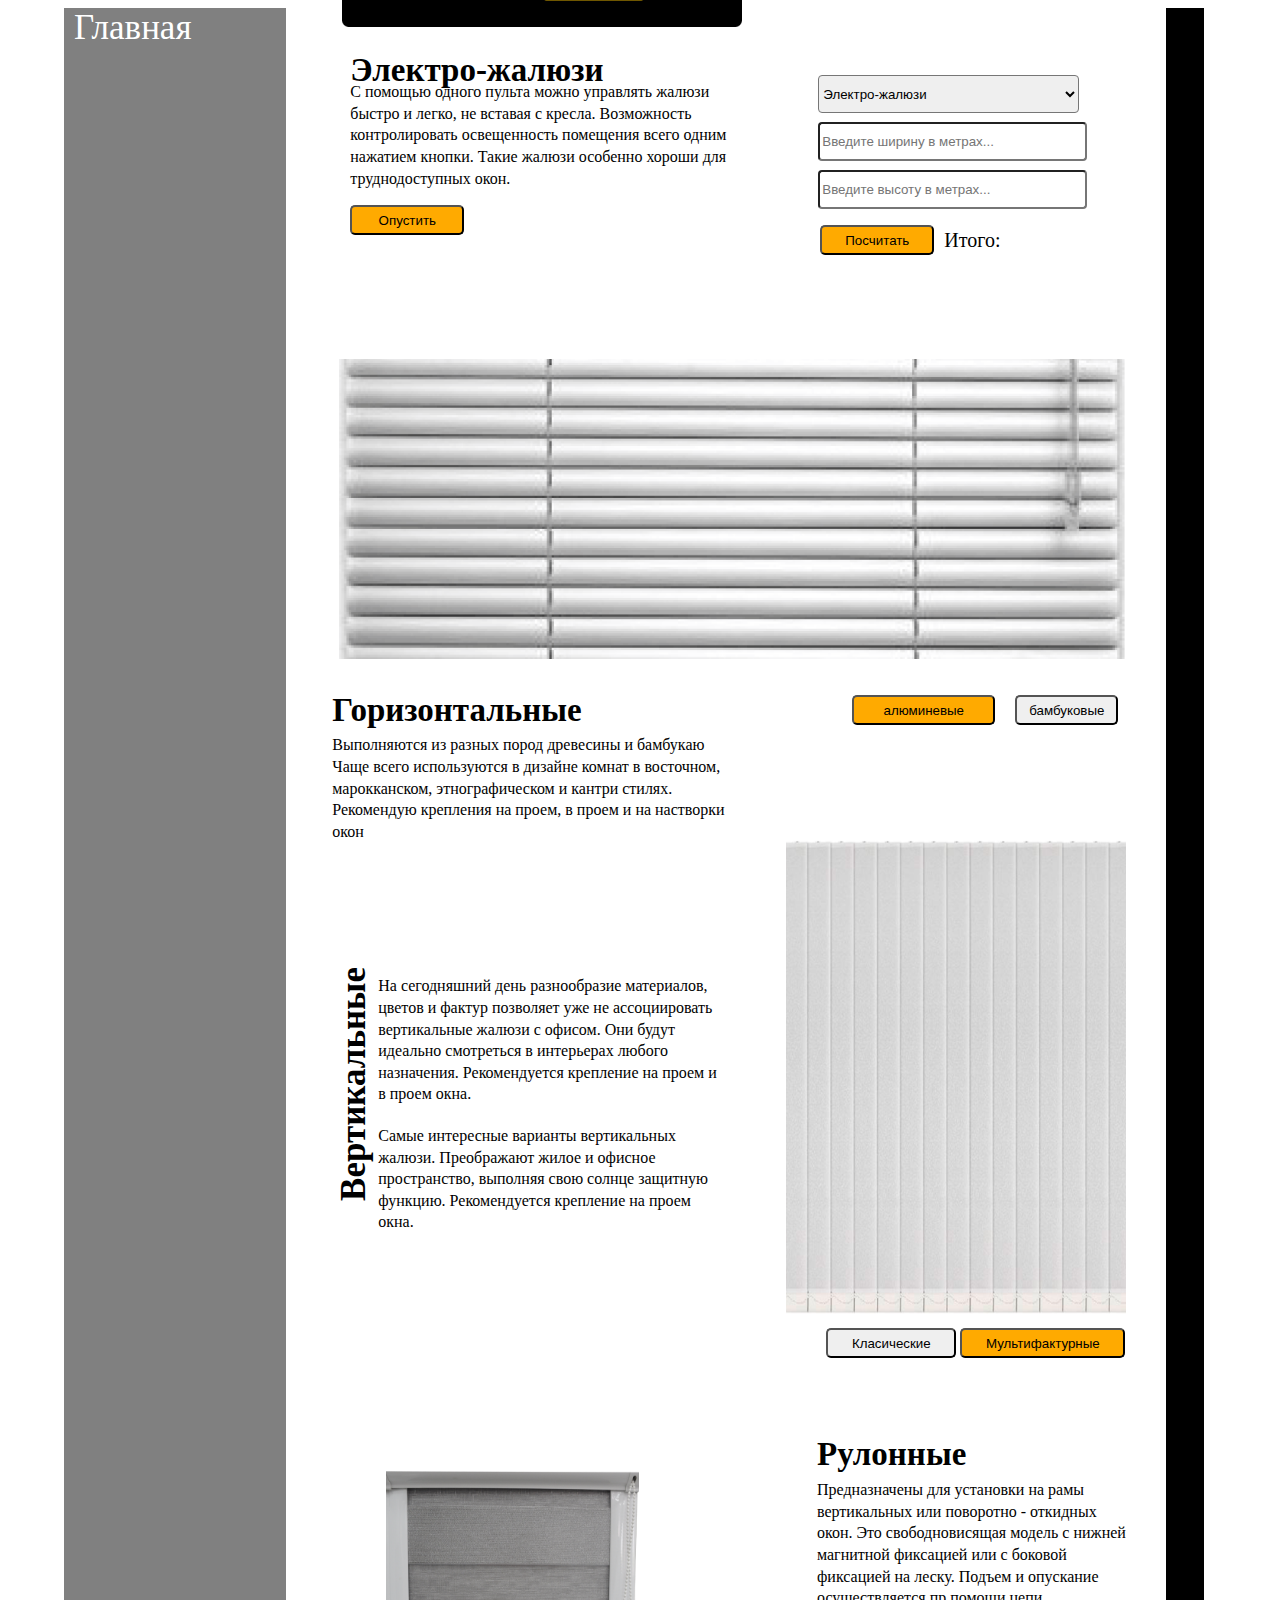
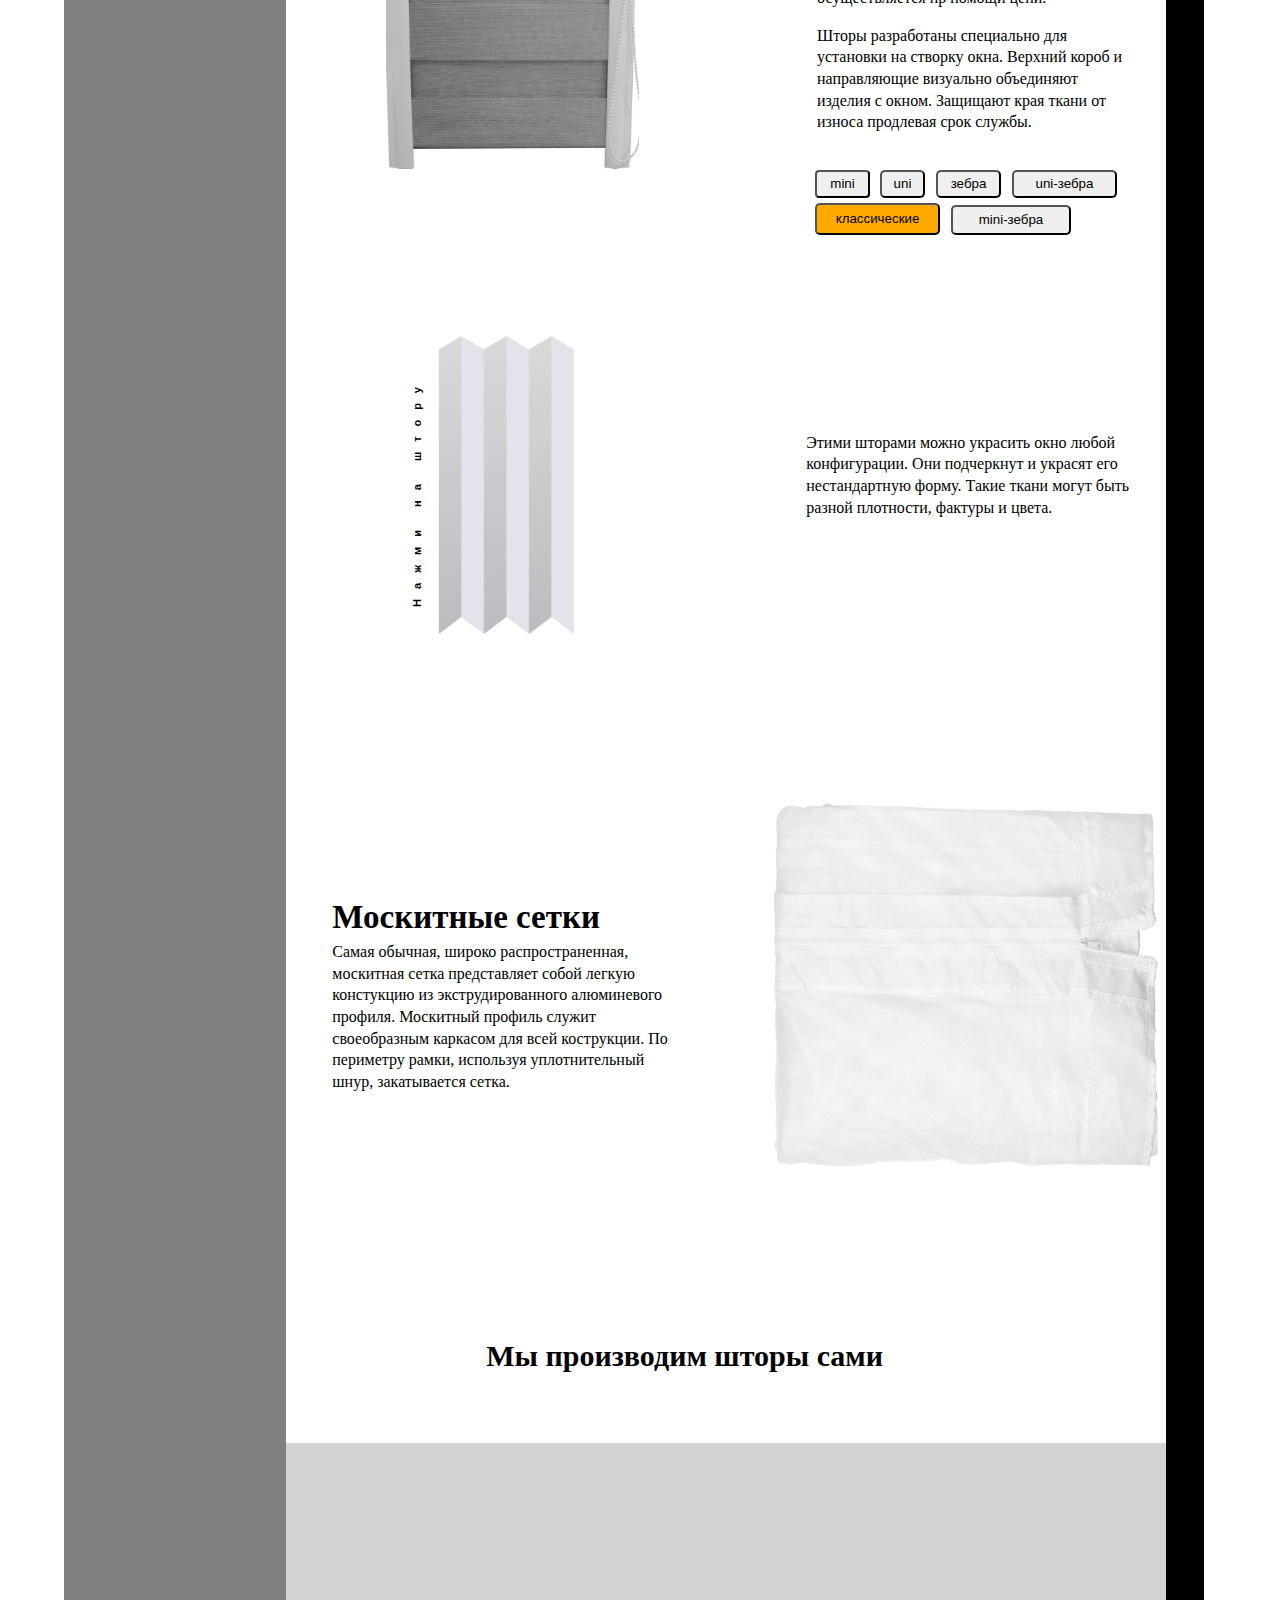
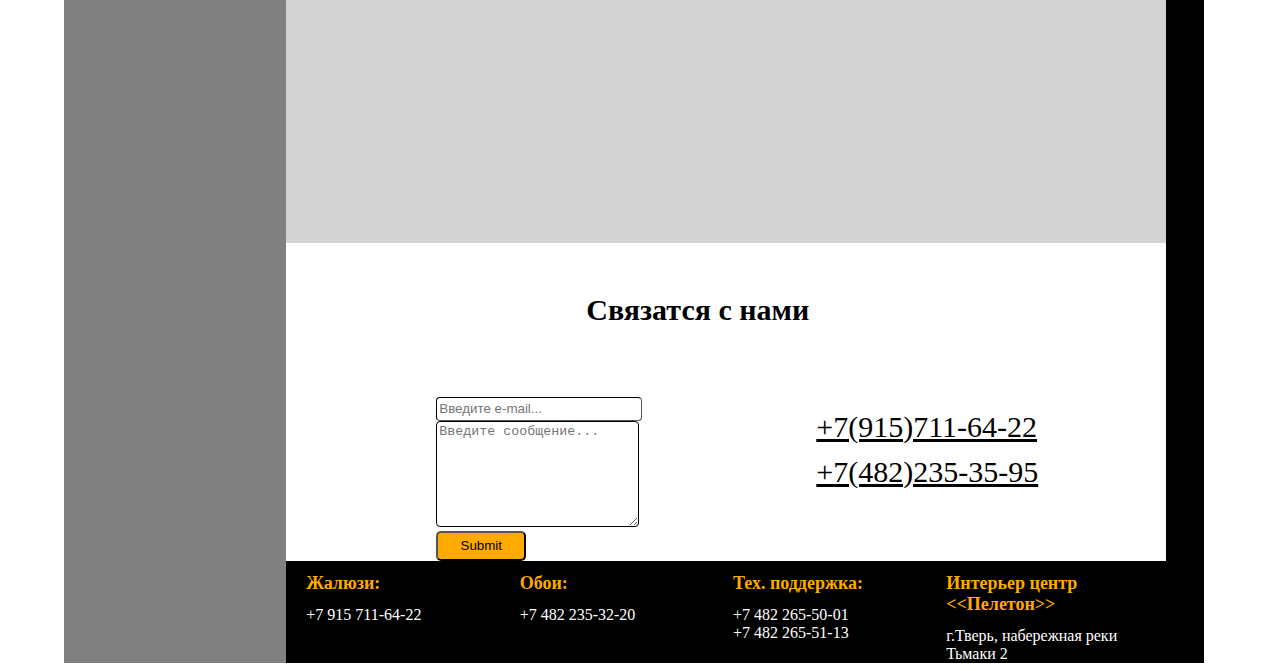
<file: index.html>
<!DOCTYPE html>
<html>
<head>
	<title>OBI</title>
	<meta charset="utf-8">
	<link rel="stylesheet" type="text/css" href="index.css">
</head>
<body>
	<section class="width-site">
		<div class="menu">
			<a class="outlines" href="index.html">Главная</a>
		</div>
		<div class="content">
			<img src="электро-жалюзи вид 2.png" class="slider slider-hide" id="vid-1" onclick="Vid1()">
			<section class="electric">
				<div>
				<h1>Электро-жалюзи</h1>
				<p class="electro">С помощью одного пульта можно управлять жалюзи быстро и легко, не вставая с кресла. Возможность контролировать освещенность помещения всего одним нажатием кнопки. Такие жалюзи особенно хороши для труднодоступных окон.</p>
				<button class="button" onclick="Vid2()">Опустить</button>
				</div>
				<div class="select">
					<select>
						<option>Электро-жалюзи</option>
						<option>Шторы</option>
					</select>
					<input id="int-1" type="text" placeholder="Введите ширину в метрах...">
					<input id="int-2" type="text" placeholder="Введите высоту в метрах...">
					<div class="buttons">
						<button class="prog" onclick="multi()">Посчитать</button>
						<section class="itog">Итого:</section>
						<section class="resultat" id="result-multi"></section>
					</div>
				</div>
			</section>
			<img class="alum" src="voo.png" id="alu">
			<img class="bamboo" src="бамбук.png" id="bamboo">
            <section class="buttons">
            	<div class="gor">
            		<h2>Горизонтальные</h2>
            		<p class="goriz">Выполняются из разных пород древесины и бамбукаю Чаще всего используются в дизайне комнат в восточном, марокканском, этнографическом и кантри стилях. Рекомендую крепления на проем, в проем и на настворки окон</p>
            	</div>
            	<button onclick="Alu()" class="but">алюминевые</button>
            	<button onclick="Bamboo()" class="buts">бамбуковые</button>
            </section>
            <section class="vertical">
            	<h3>Вертикальные</h3>
            	<div>
            	<p class="vert">На сегодняшний день разнообразие материалов, цветов и фактур позволяет уже не ассоциировать вертикальные жалюзи с офисом. Они будут идеально смотреться в интерьерах любого назначения. Рекомендуется крепление на проем и в проем окна.</p>
            	<p class="verts">Самые интересные варианты вертикальных жалюзи. Преображают жилое и офисное пространство, выполняя свою солнце защитную функцию. Рекомендуется крепление на проем окна.</p>
            	</div>
            	<img class="ver" src="deg.png" id="multif">
            	<img class="img" src="зебра.png" id="class">
            </section>
                <button onclick="Classic()" class="mult">Класические</button>
                <button onclick="Multic()" class="clas">Мультифактурные</button>
                <section class="rulonie">
                	<img src="uni.png" class="rulon">
                	<div class="text">
                		<h4>Рулонные</h4>
                		<p class="rulo">Предназначены для установки на рамы вертикальных или поворотно - откидных окон. Это свободновисящая модель с нижней магнитной фиксацией или с боковой фиксацией на леску. Подъем и опускание осуществляется пр помощи цепи.</p>
                		<p class="ruloni">Шторы разработаны специально для установки на створку окна. Верхний короб и направляющие визуально объединяют изделия с окном. Защищают края ткани от износа продлевая срок службы.</p>
                		<div class="mini">
                			<button class="minik">mini</button>
                			<button class="uni">uni</button>
                			<button class="zebra">зебра</button>
                			<button class="uni-zeb">uni-зебра</button>
                		</div>
                		<div class="mini">
                			<button class="classik">классические</button>
                			<button class="mini-zeb">mini-зебра</button>
                		</div>
                	</div>
                </section>
                <section class="block">
                	<div class="plisses">
                		<button onclick="Plis()" id="click">
                			<h5>Нажми на штору</h5>
                			<img src="plis.png">
                		</button>
                		<button onclick="Plisse()" class="img" id="onclick">
                			<img src="plise.png">
                		</button>
                	</div>
                	<div class="pov">
                		<p class="eye">Этими шторами можно украсить окно любой конфигурации. Они подчеркнут и украсят его нестандартную форму. Такие ткани могут быть разной плотности, фактуры и цвета.</p>
                	</div>
                </section>
                <section class="moskitnaya">
                	<div class="mos">
                	<h2>Москитные сетки</h2>
                    <p class="gorizs">Самая обычная, широко распространенная, москитная сетка представляет собой легкую констукцию из экструдированного алюминевого профиля. Москитный профиль служит своеобразным каркасом для всей кострукции. По периметру рамки, используя уплотнительный шнур, закатывается сетка.</p>
                    </div>
                    <div>
                    	<img src="moskit.png" class="moskit">
                    </div>
                </section>
                <h6>Мы производим шторы сами</h6>
                <div class="shtori"></div>
                <h6 class="sbz">Связатся с нами</h6>
                <section class="tels">
			    <div class="input">
				  <input type="email" placeholder="Введите e-mail...">
				  <textarea placeholder="Введите сообщение..."></textarea>
				  <input type="submit">
			</div>
			<div class="tel">
				<a class="tel1" href="tel:+79157116422">+7(915)711-64-22</a>
				<a class="tel2" href="tel:+74822353595">+7(482)235-35-95</a>
			</div>
		</section>
		<footer>
			<section class="fot">
				<div class="footer">
					<h1 class="zal">Жалюзи:</h1>
					<a class="outline" href="tel:+79157116422">+7 915 711-64-22</a>
				</div>
				<div class="ob">
					<h1 class="oboi">Обои:</h1>
					<a class="outline" href="tel:+74822353220">+7 482 235-32-20</a>
				</div>
				<div class="texp">
					<h1 class="tex">Тех. поддержка:</h1>
					<a class="outline" href="tel:+74822655001">+7 482 265-50-01</a>
					<a class="outline" href="tel:+74822655113">+7 482 265-51-13</a>
				</div>
				<div class="int">
					<h1 class="inter">Интерьер центр <<Пелетон>></h1>
					<a class="outline" href="map.html">г.Тверь, набережная реки Тьмаки 2</a>
				</div>
			</section>
		</footer>
                </div>
		</div>
		<div class="margin"></div>
	</section>
<script type="text/javascript" src="index.js"></script>
</body>
</html>
</file>
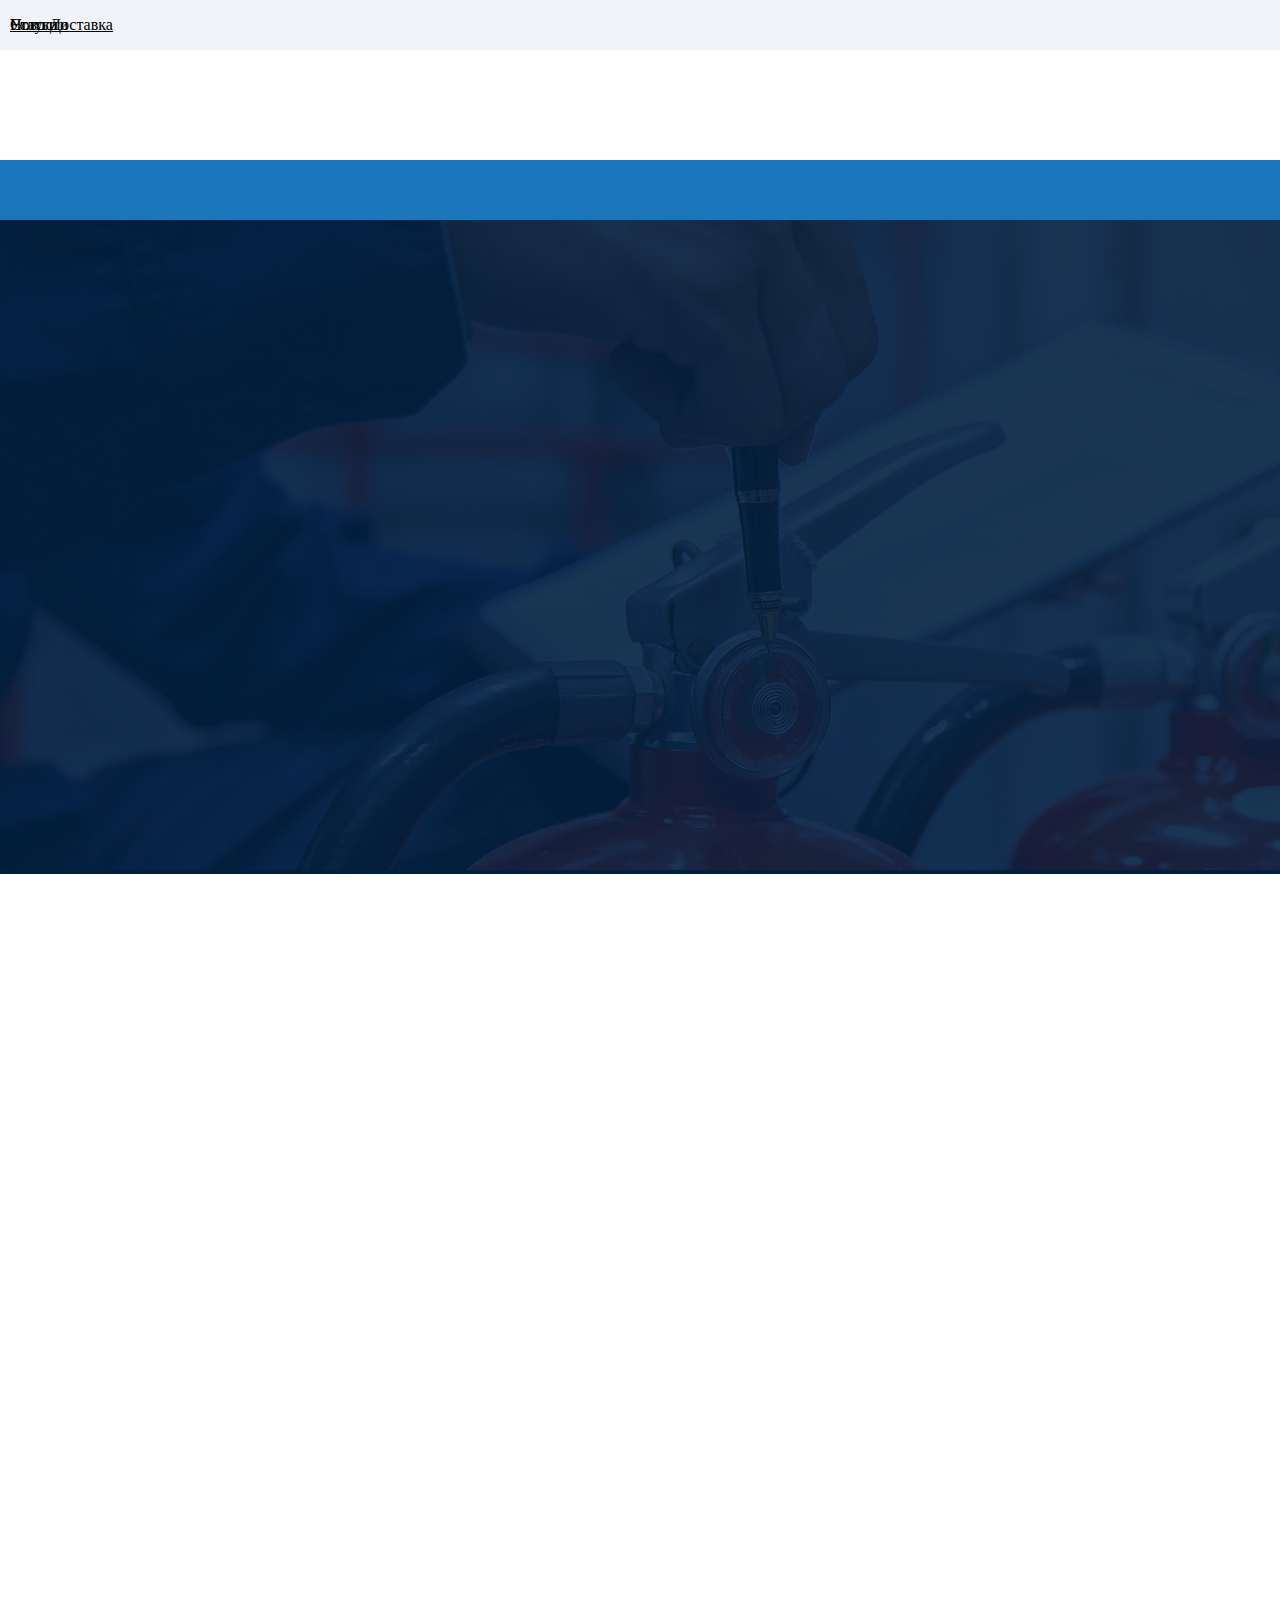
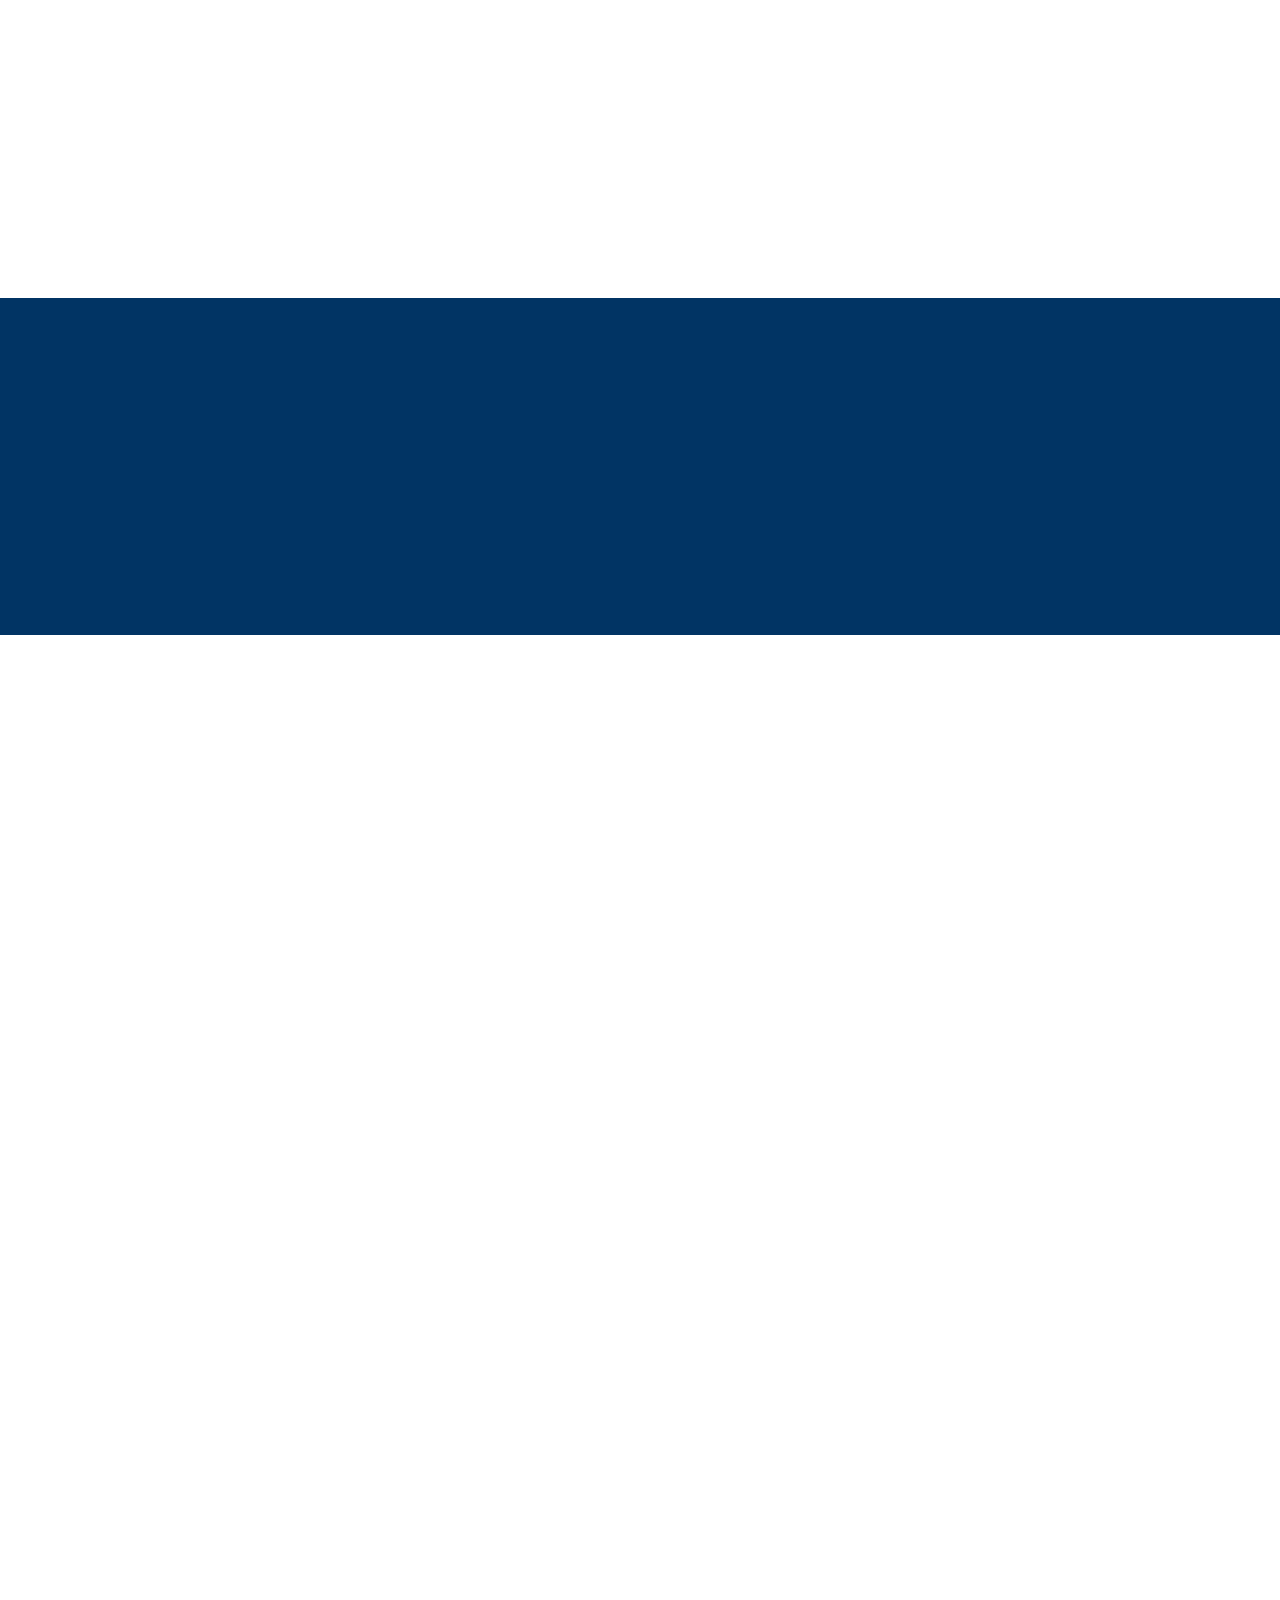
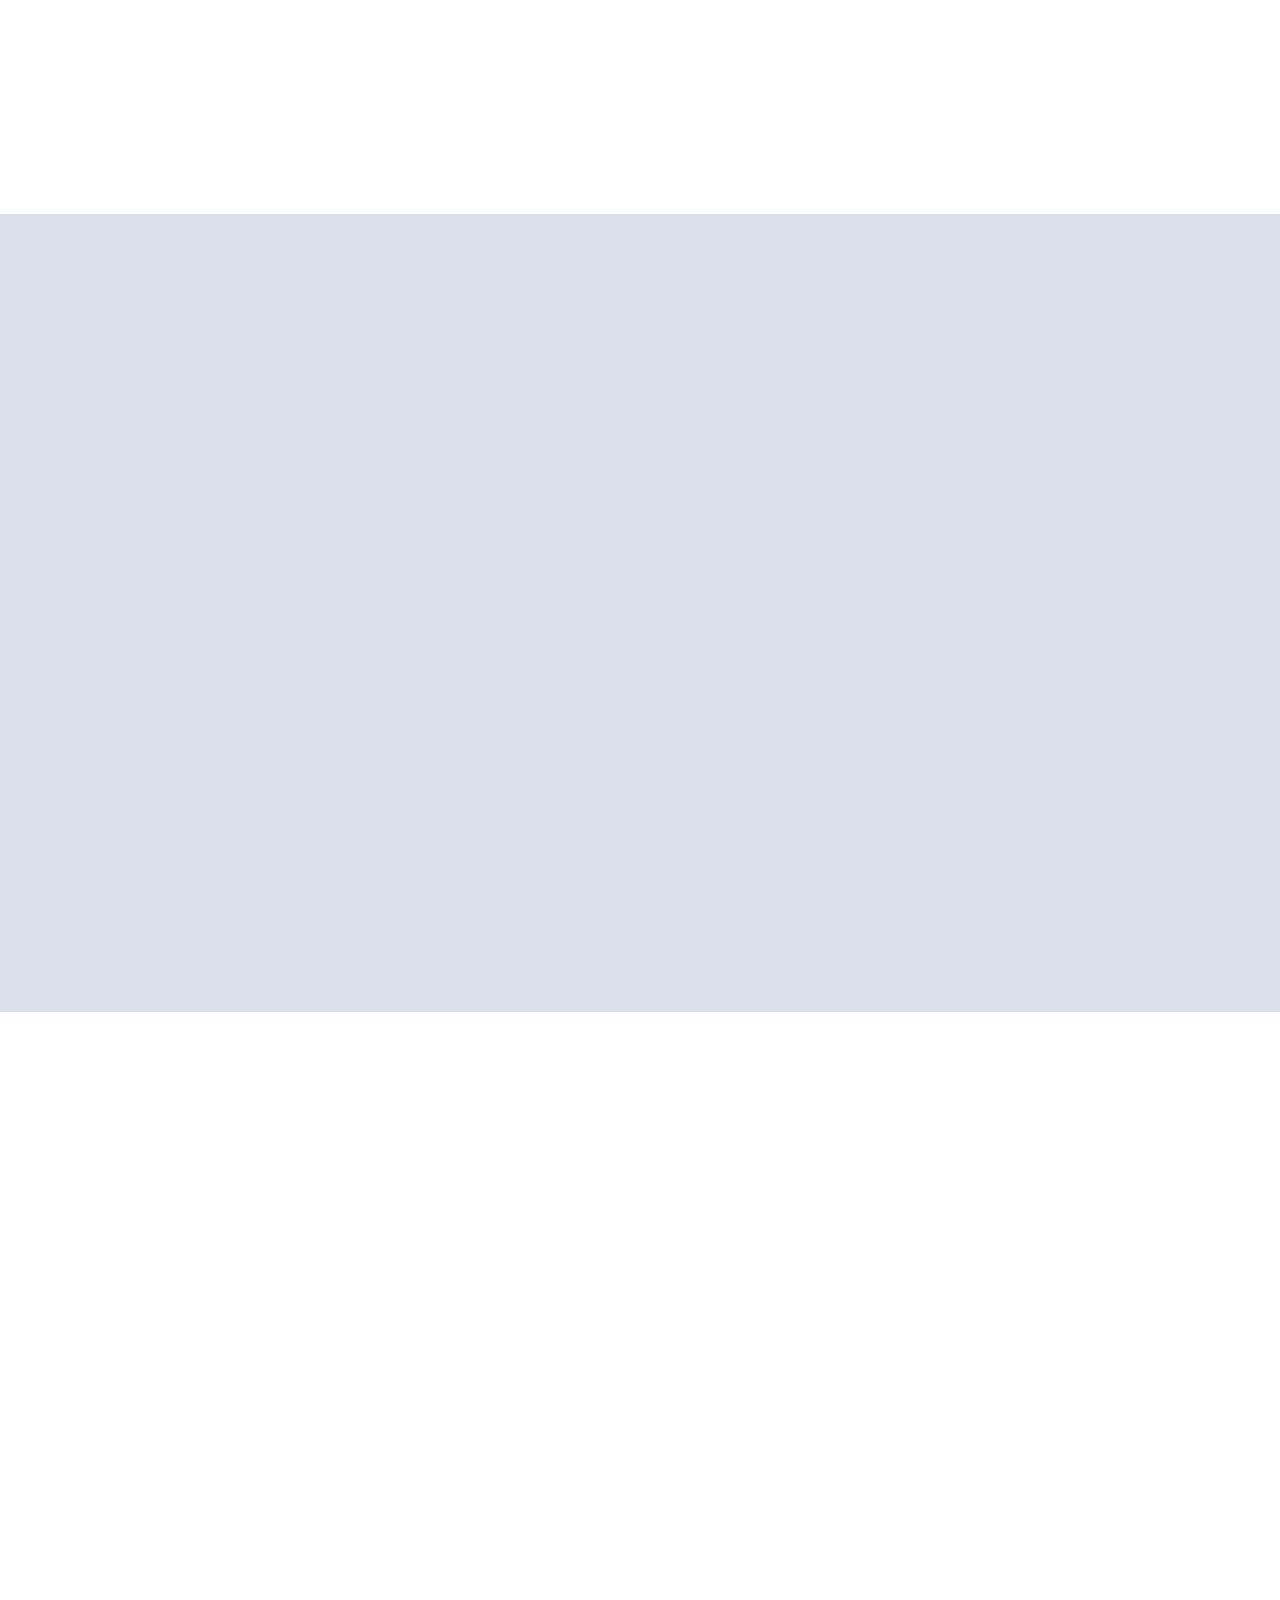
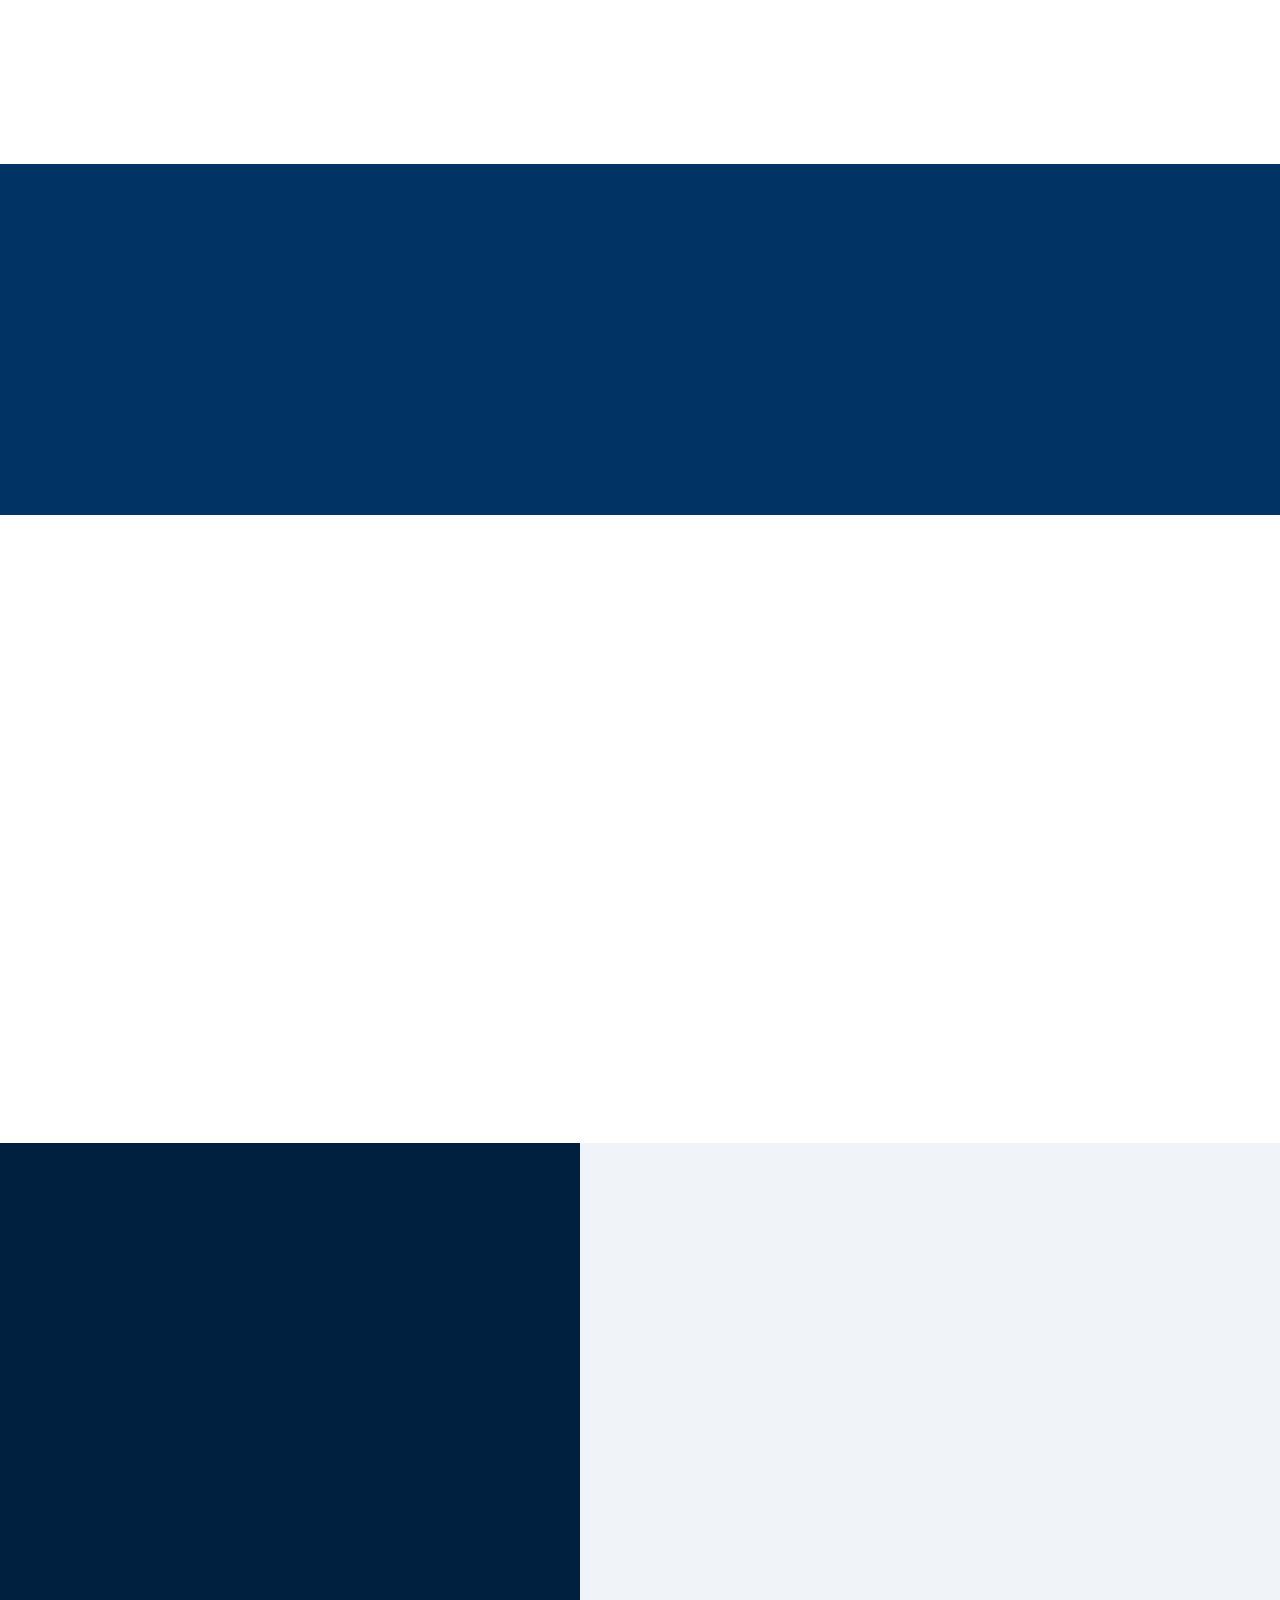
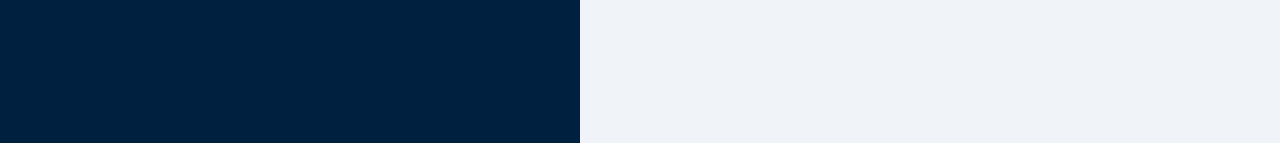
<file: Новая папка/html/index.html>
<!DOCTYPE html>
<html>
   <head>
      <title>FireMaN</title>
      <meta charset="utf-8">
      <link rel="stylesheet" type="text/css" href="../css/index.css">
   </head>
   <body>
      <div class="background">
         <div></div>
         <div></div>
         <div>
            <img src="../resorses/фон.png">
         </div>
         <div></div>
         <div></div>
         <div></div>
         <div>
            <div class="first-part"></div>
            <div class="second-part"></div>
         </div>
      </div>
      <div class="width">
         <main>
            <header>
               <div class="verx">
                  <a class="dos" href="">Доставка</a>
                  <a class="dos dock" href="">Новости</a>
                  <a class="dos dock" href="">Статьи</a>
                  <a class="dos dock" href="">Услуги</a>
               </div>
               <div class=""></div>
               <div class=""></div>
            </header>
         </main>
      </div>
   </body>
</html>
</file>
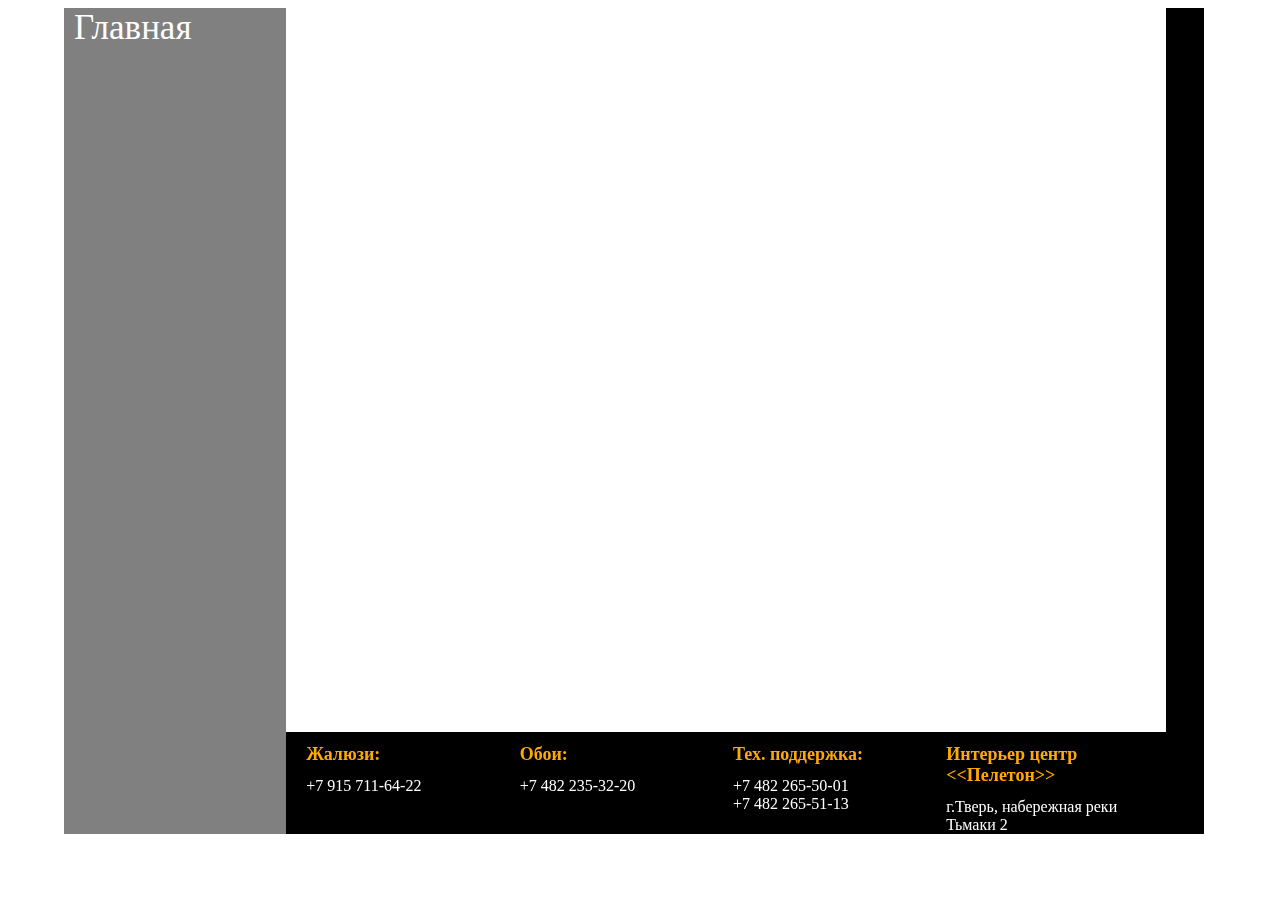
<file: map.html>
<!DOCTYPE html>
<html>
<head>
	<title>OBI</title>
	<meta charset="utf-8">
	<link rel="stylesheet" type="text/css" href="index.css">
</head>
<body>
<section class="width-site">
		<div class="menu">
			<a class="outlines" href="index.html">Главная</a>
		</div>
		<div class="content">
			<iframe src="https://yandex.ru/map-widget/v1/?um=constructor%3Ac39c5d088bd90aca4dbb4e753b7c185338c5bc615df28ed6b22d857f3651a193&amp;source=constructor" width="880" height="720" frameborder="0"></iframe>
			<footer>
			<section class="fot">
				<div class="footer">
					<h1 class="zal">Жалюзи:</h1>
					<a class="outline" href="tel:+79157116422">+7 915 711-64-22</a>
				</div>
				<div class="ob">
					<h1 class="oboi">Обои:</h1>
					<a class="outline" href="tel:+74822353220">+7 482 235-32-20</a>
				</div>
				<div class="texp">
					<h1 class="tex">Тех. поддержка:</h1>
					<a class="outline" href="tel:+74822655001">+7 482 265-50-01</a>
					<a class="outline" href="tel:+74822655113">+7 482 265-51-13</a>
				</div>
				<div class="int">
					<h1 class="inter">Интерьер центр <<Пелетон>></h1>
					<a class="outline" href="map.html">г.Тверь, набережная реки Тьмаки 2</a>
				</div>
			</section>
		</footer>
		</div>
		<div class="margin"></div>
	</section>
</body>
</html>
</file>
<file: index.css>
body{
	display: flex;
	justify-content: center;
}
.img{
	display: none;
}
.bamboo{
	display: none;
}
.width-site{
	width: 1152px;
	display: flex;
	justify-content: space-between;
}
.menu{
	background-color: gray;
	width: 224px;
}
.content{
	width: 880px;
}
.margin{
	background-color: black;
	width: 38px;
	margin-right: 12px;
}
.electric{
	margin-top: 22px;
	display: flex;
	justify-content: space-between;
	margin-left: 64px;
}
h1{
	font-size: 33px;
}
.electro{
	margin-top: -30px;
	width: 400px;
    line-height: 1.35;
}
select{
	width: 261px;
	height: 38px;
	margin-right: 0px;
	margin-top: 45px;
	border-radius: 4px;
	margin-left: 68px;
}
input[type=text]{
	width: 261px;
	height: 33px;
	margin-right: 0px;
	margin-top: 9px;
	border-radius: 4px;
	margin-left: 68px;
}
.button{
	width: 114px;
	height: 30px;
	border-radius: 5px;
	background-color:  #FFAA00;
}
.buttons{
	display: flex;
	justify-content: space-between;
}
.prog{
	width: 114px;
	height: 30px;
	border-radius: 5px;
	background-color:  #FFAA00;
	margin-left: 70px;
	margin-top: 16px;
}
.itog{
	font-size: 20px;
	margin-top: 20px;
	margin-left: 10px
}
#result-multi{
	margin-right: 210px;
	margin-top: 25px;
}
.alum{
	margin-top: 104px;
	width: 800px;
	height: 300px;
	margin-left: 47px;
}
h2{
	margin-left: 46px;
	font-size: 33px;
	margin-top: 29px;
}
.goriz{
    margin-top: -22px;
	width: 400px;
    line-height: 1.35;
    margin-left: 46px;
}
.but{
	width: 143px;
	height: 30px;
	border-radius: 5px;
	background-color:  #FFAA00;
	margin-top: 32px;
	margin-left: 100px;

}
.buts{
	width: 103px;
	height: 30px;
	border-radius: 5px;
	margin-top: 32px;
	margin-right: 48px;
	border-color: black;
}
#bamboo{
	margin-top: 104px;
	width: 900px;
	height: 300px;
}
h3{
	transform: rotate(270deg);
	font-size: 35px;
	margin-top: 17px;
	margin-left: 140px;
}
.vertical{
	display: flex;
	justify-content: space-between;
}
.vert{
	width: 350px;
	margin-left: -340px;
	margin-top: 117px;
	line-height: 1.35;
}
.verts{
	width: 350px;
	margin-left: -340px;
	margin-top: 20px;
	line-height: 1.35;
}
.ver{
	width: 340px;
	height: 530px;
	margin-right: 40px;
    margin-top: -30px;
}
.clas{
	width: 165px;
	height: 30px;
	border-radius: 5px;
	background-color:  #FFAA00;
	margin-top: -60px;
}
.mult{
	margin-left: 540px;
	width: 130px;
	height: 30px;
	border-radius: 5px;
	border-color: black;
}
#multif{
	width: 340px;
	height: 500px;
	margin-right: 40px;
    margin-top: -30px;
}
#class{
	width: 340px;
	height: 485px;
	margin-right: 40px;
    margin-top: -15px;
}
.rulonie{
	display: flex;
	justify-content: space-between;
	margin-top: 113px;
}
.rulon{
	width: 253px;
	height: 298px;
	margin-left: 100px;
}
h4{
	margin-right: 200px;
	font-size: 33px;
	margin-top: -35px;
}
.rulo{
	margin-top: -38px;
	margin-left: 0px;
	width: 310px;
    line-height: 1.35;
}
.ruloni{
	margin-top: 15px;
	margin-left: 0px;
	width: 310px;
    line-height: 1.35;
}
.mini{
	margin-top: 37px;
	display: flex;
	margin-left: -14px;
}
.minik{
	border-radius: 4px;
	margin-left: 12px;
	height: 28px;
	border-color: black;
	width: 55px;
}
.classik{
	border-radius: 5px;
	background-color: #FFAA00;
	border-radius: 5px;
	margin-left: 12px;
	height: 32px;
	width: 125px;
	margin-top: -32px;
}
.uni{
	border-radius: 5px;
	margin-left: 12px;
	height: 28px;
	border-color: black;
	width: 45px;
	margin-left: 10px;
}
.zebra{
	border-radius: 5px;
	margin-left: 12px;
	height: 28px;
	border-color: black;
	width: 65px;
	margin-left: 11px;
}
.uni-zeb{
	border-radius: 5px;
	margin-left: 12px;
	height: 28px;
	border-color: black;
	width: 105px;
	margin-left: 11px;
}
.mini-zeb{
	border-radius: 5px;
	margin-left: 12px;
	height: 30px;
	border-color: black;
	width: 120px;
	margin-left: 11px;
	margin-top: -30px;
}
h5{
	transform: rotate(270deg);
	position: absolute;
	margin-top: 150px;
	margin-left: 10px;
	letter-spacing: 10px;
}
.plisses{
	margin-top: 100px;
	display: flex;
	justify-content: flex-end;
	width: 440px;
	height: 300px;
}
#click, #onclick{
	position: relative;
	border:none;
	background: none;
	outline: none;
}
#click, #onclick img{
	width: 100%;
}
#click img{
	height: 100%;
}
#onclick img{
	height: 100%;
}
.block{
	display: flex;
	justify-content: space-between;
}
.pov{
	width: 440px;
}
p.eye{
	width: 360px;
	margin-top: 197px;
	margin-left: 80px;
	line-height: 1.35;
}
.moskitnaya{
	margin-top: 150px;
	display: flex;
	justify-content: space-between;
}
.gorizs{
	margin-top: -22px;
	width: 350px;
    line-height: 1.35;
    margin-left: 46px;
}
.moskit{
	width: 400px;
	height: 400px;
	margin-left: 20px;
}
.mos{
	margin-top: 85px;
}
h6{
	font-size: 30px;
	margin-top: 150px;
	margin-left: 200px;
}
.shtori{
	background-color: lightgray;
	height: 400px;
	width: 100%
}
.sbz{
	font-size: 30px;
	margin-top: 50px;
	margin-left: 300px;
}
.input{
	width: 200px;
    margin-left: 150px;
}
input[type=email]{
	border-radius: 4px;
	border-color: black;
	width: 200px;
	border-width: 1px;
	height: 20px;
}
textarea{
	border-radius: 4px;
	border-color: black;
	width: 197px;
	height: 100px;
}
input[type=submit]{
	border-radius: 5px;
	background-color: #FFAA00; 
	width: 90px;
	height: 30px;
	outline: none;
}
.tels{
	display: flex;
	justify-content: space-between;
}
.tel1{
	font-size: 30px;
	color: black;
}
.tel2{
	font-size: 30px;
	color: black;
}
.tel{
	width: 250px;
	margin-right: 100px;
	margin-top: 10px;
	line-height: 40px;
}
footer{
	background-color: black;
}
.footer{
	width: 220px;
	margin-left: 20px;
}
.zal{
    color: #FFAA00; 
    font-size: 18px;
}
.fot{
	display: flex;
	justify-content: space-between;
}
.ob{
	width: 220px;
	margin-left: -100px;
}
.oboi{
	 color: #FFAA00; 
    font-size: 18px;
}
.texp{
	width: 120px;
	margin-left: -100px;
}
h1.tex{
	color: #FFAA00;
	font-size: 18px;
	width: 220px;
}
.int{
	width: 220px;
}
.inter{
	color: #FFAA00;
	font-size: 18px;
}
.outline{

	color: white;
	outline: none;
	text-decoration: none;
}
.outlines{
	font-size: 35px;
	color: white;
	outline: none;
	text-decoration: none;
	margin-left: 10px;
}
.slider{
	position: absolute;
	width: 400px;
	margin-left: 56px;
}
.slider-hide{
	margin-top: -255px;
}
</file>
<file: Новая папка/css/index.css>
body{
    margin: 0;
}
.width{
    display: flex;
    justify-content: center;
    width: 100%;
}
main{
    width: 1180px;
}
.background{
    position: relative;
}
.background div:not(.first-part):not(.second-part){
    width: 100%;
    position: absolute;
}
.background div:nth-of-type(1):not(.first-part):not(.second-part){
    height: 50px;
    background-color: #F0F4F8;
}
.background div:nth-of-type(2):not(.first-part):not(.second-part){
    height: 60px;
    top: 160px;
    background-color: #1B75BB;
}

.background div:nth-of-type(3){
    top: 220px;
    background-color: #002040;
    text-align: center;
}
.background div:nth-of-type(3) img{
    width: 1920px;
}
.background div:nth-of-type(4){
    height: 337px;
    top: 1898px;
    background-color: #013464;
}
.background div:nth-of-type(5){
    height: 798px;
    top: 3414px;
    background-color: #DCE0EC;
}
.background div:nth-of-type(6){
    height: 351px;
    top: 4964px;
    background-color: #013464;
}
.background div:nth-of-type(7){
    display: flex;
    height: 600px;
    top: 5943px;
    background-color: gray;
}
.first-part{
    width: 45.3125%;
    background-color: #002040;
}
.second-part{
    width: 54.6875%;
    background-color: #F0F4F8;
}
.verx{
    height: 50px; 
}
.dos{
    position: absolute;
    top: 17px;
    font-family: Roboto;
    font-style: normal;
    font-weight: normal;
    font-size: 14px;
    line-height: 16px;
    color: black;
    font-size: 16px;
}
.dock{
    left: 10px;
}
</file>
